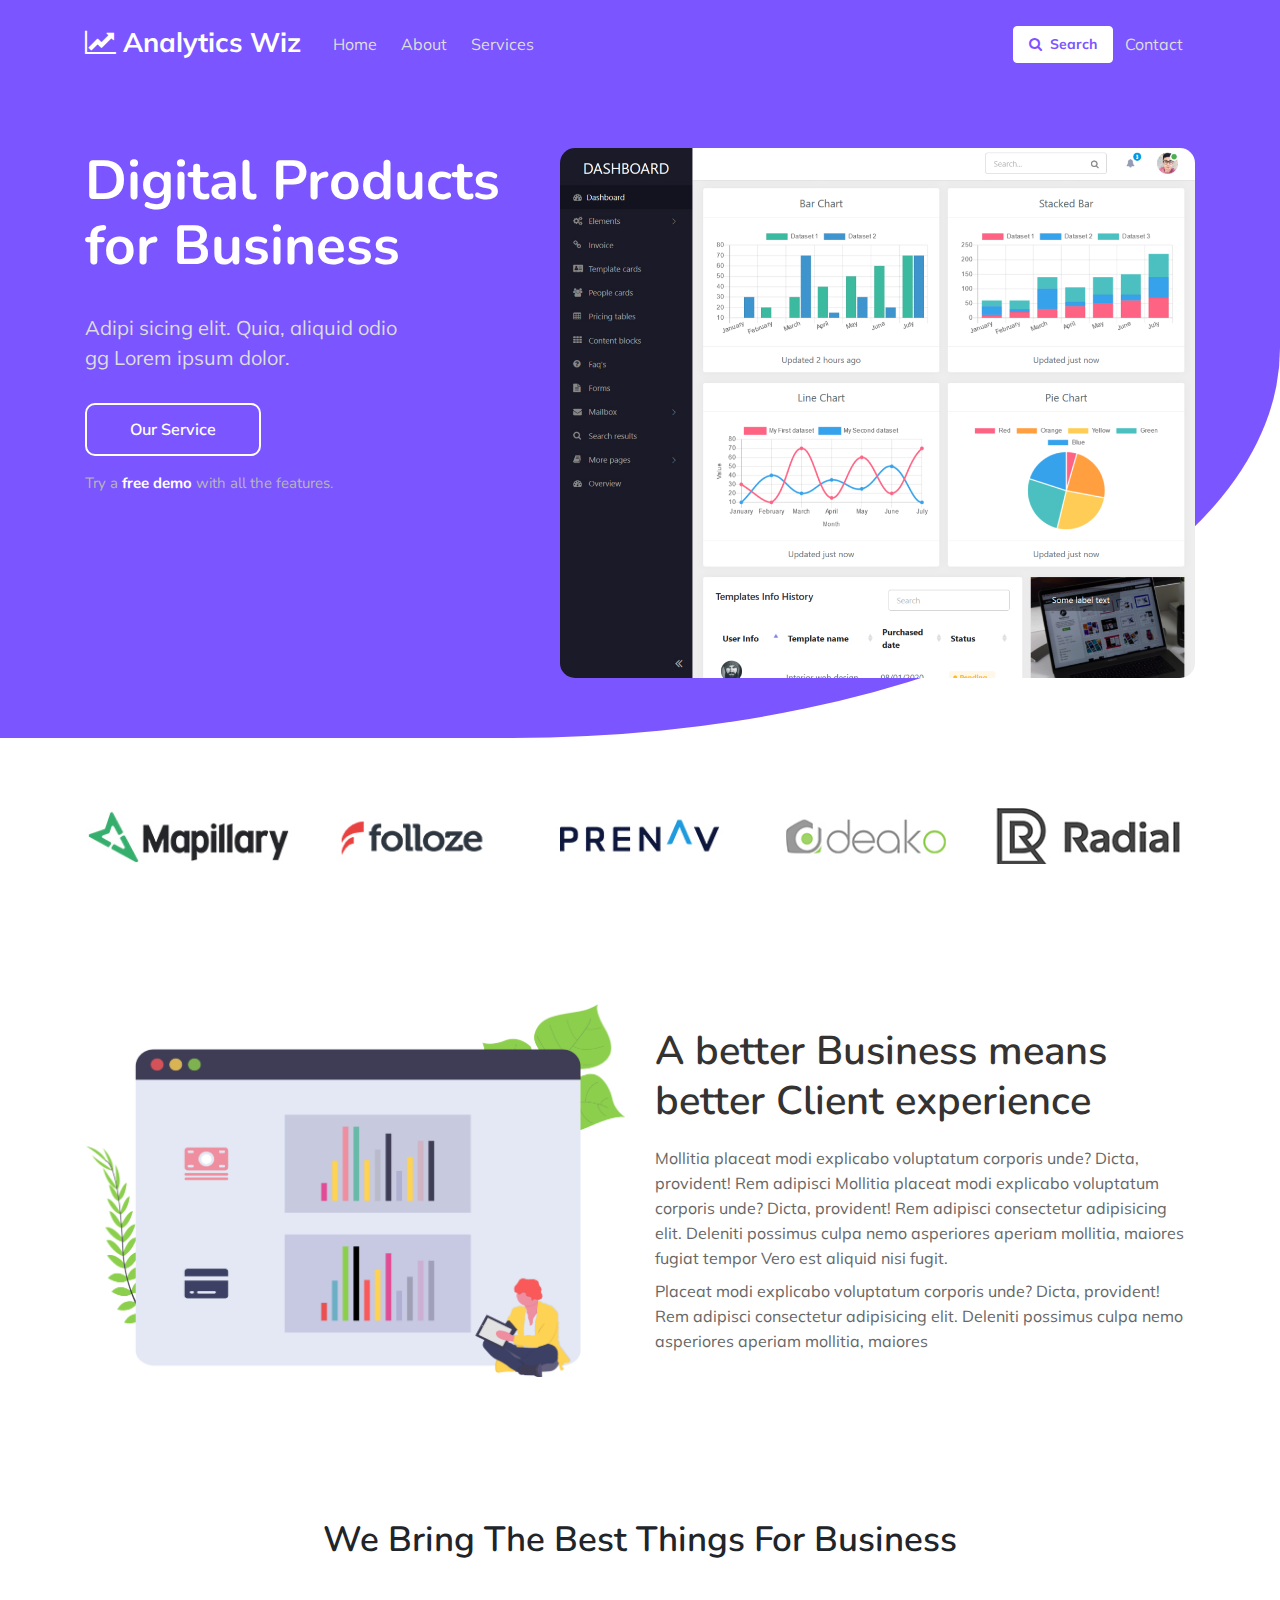
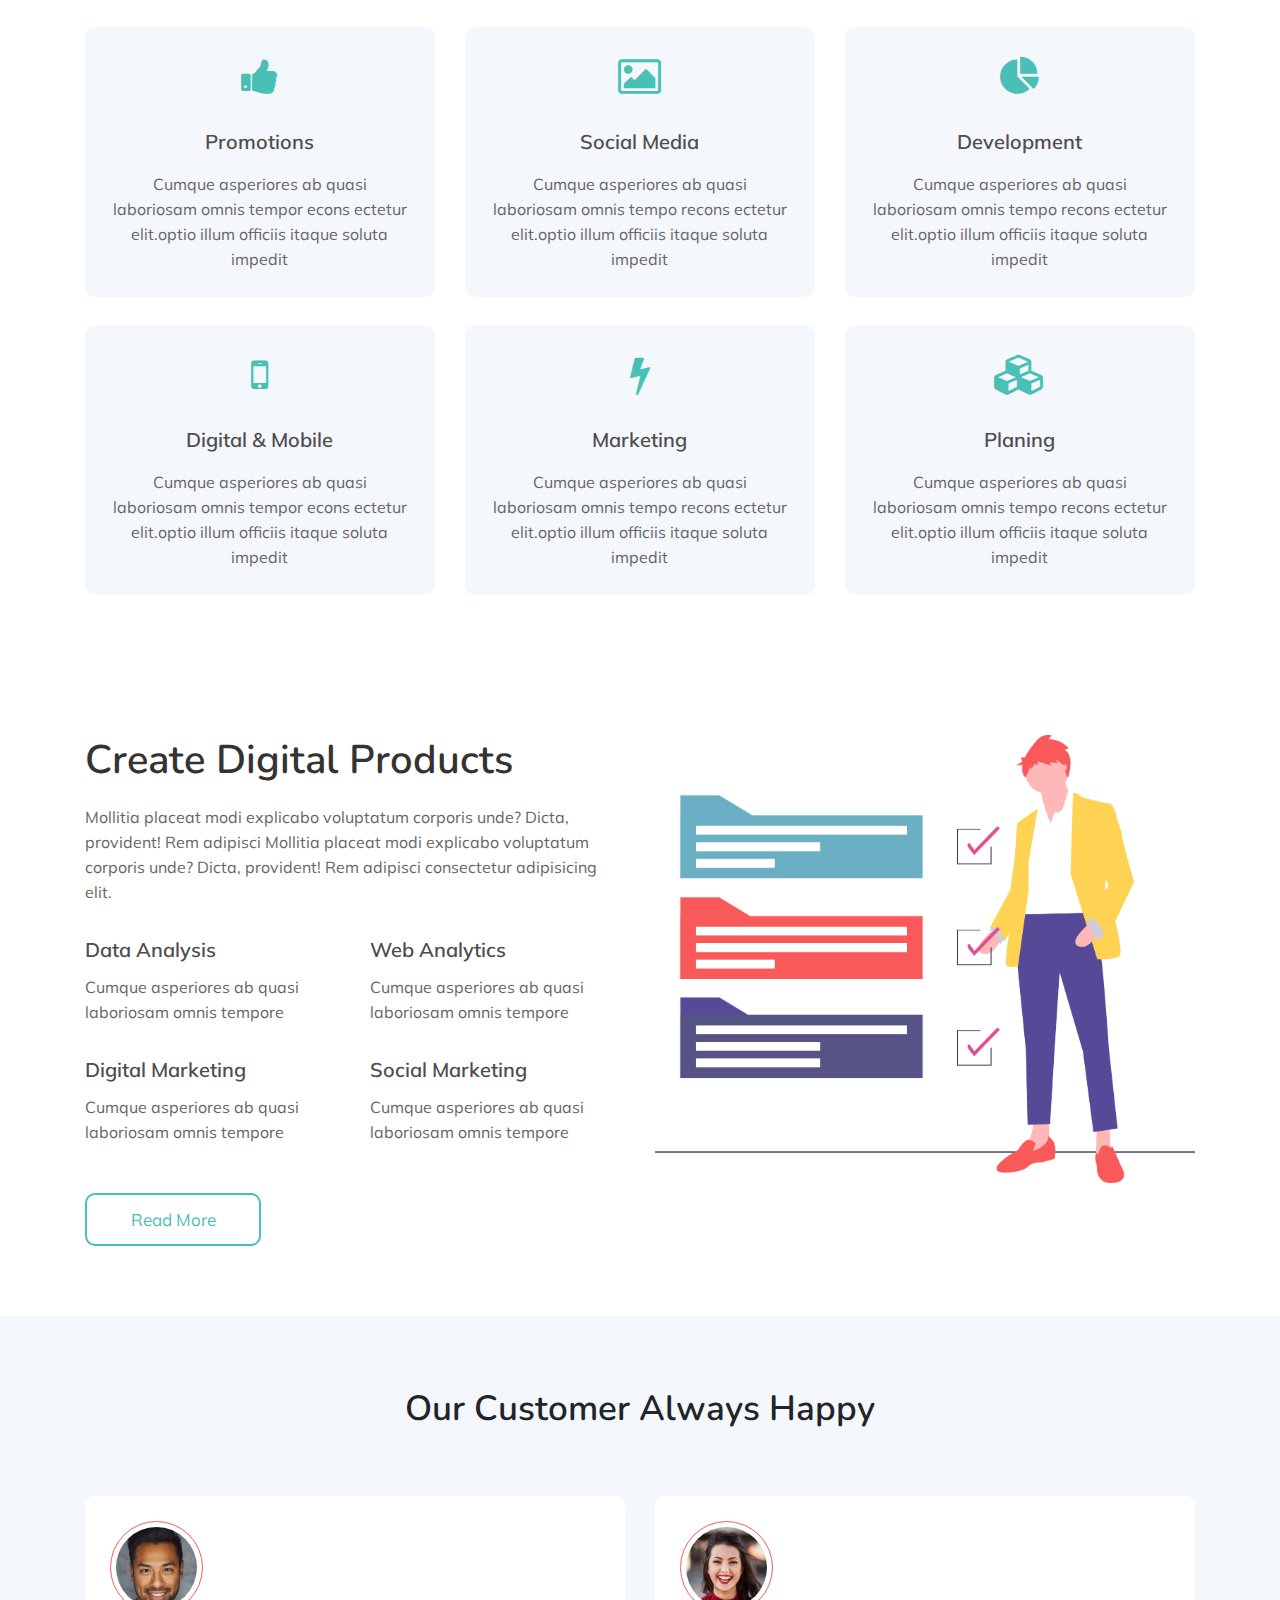
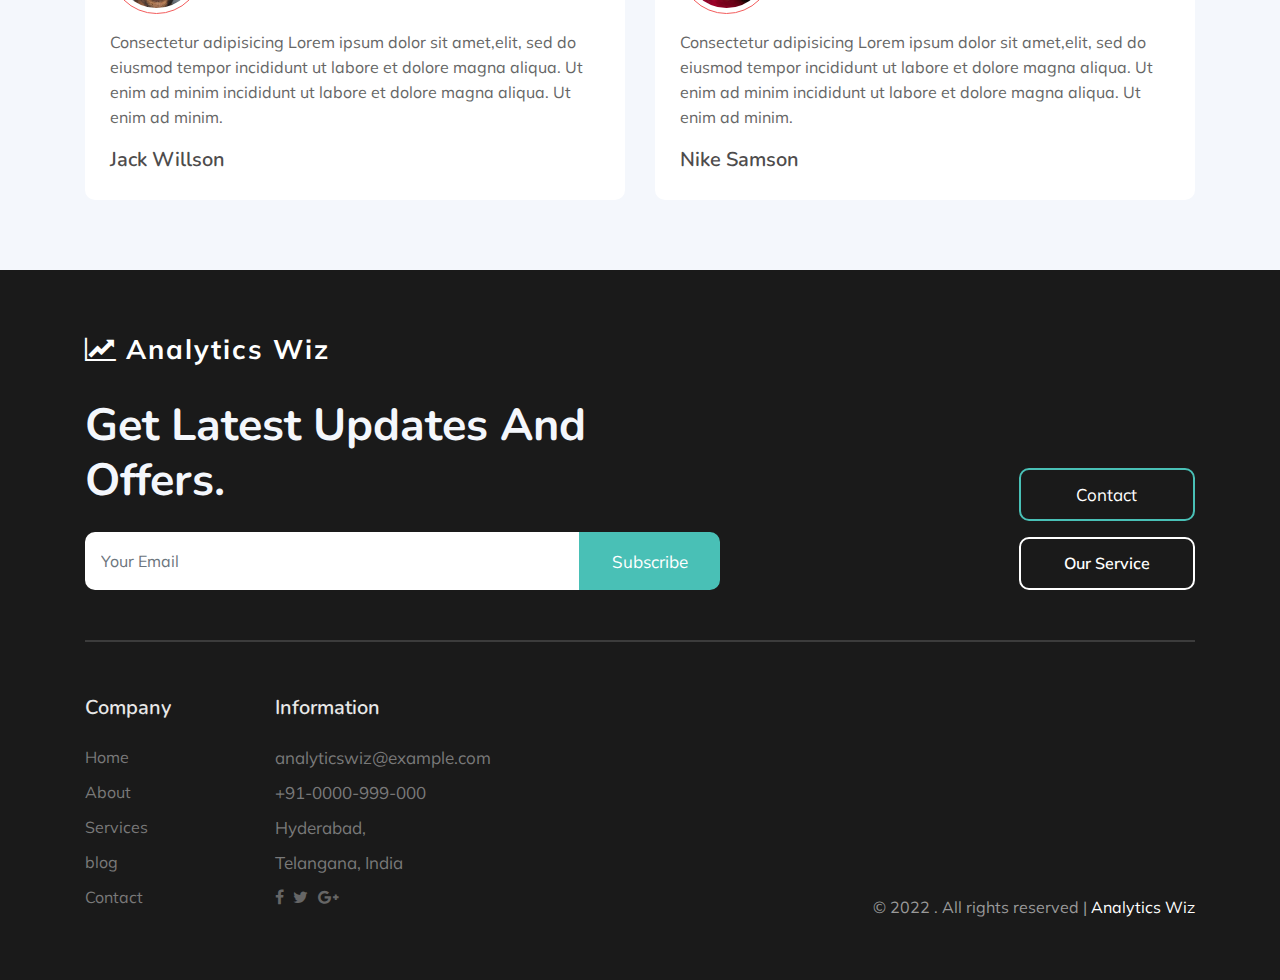
<file: index.html>
<!doctype html>
<html lang="en">
  <head>
    <!-- Required meta tags -->
    <meta charset="utf-8">
    <meta name="viewport" content="width=device-width, initial-scale=1, shrink-to-fit=no">

    <title>Analytics Wiz</title>

    <!-- Template CSS -->
    <link rel="stylesheet" href="assets/css/style-starter.css">
    <link href="https://fonts.googleapis.com/css?family=Nunito:400,600,700&display=swap" rel="stylesheet">
    <link href="https://fonts.googleapis.com/css?family=Muli:400,600,700&display=swap" rel="stylesheet">
  </head>
  <body id="home">

<section class=" w3l-header-4 header-sticky">
        <header class="absolute-top">
            <div class="container">
            <nav class="navbar navbar-expand-lg navbar-light">
                <h1><a class="navbar-brand" href="index.html"><span class="fa fa-line-chart" aria-hidden="true"></span>
                   Analytics Wiz
                </a></h1>
                <button class="navbar-toggler bg-gradient" type="button" data-toggle="collapse"
                    data-target="#navbarNav" aria-controls="navbarNav" aria-expanded="false"
                    aria-label="Toggle navigation">
                    <span class="navbar-toggler-icon"></span>
                </button>
          
                <div class="collapse navbar-collapse" id="navbarNav">
                    <ul class="navbar-nav">
                        <li class="nav-item">
                            <a class="nav-link" href="index.html">Home <span class="sr-only">(current)</span></a>
                        </li>
                        <li class="nav-item">
                            <a class="nav-link" href="about.html">About</a>
                        </li>
                        <li class="nav-item">
                            <a class="nav-link" href="services.html">Services</a>
                        </li>
                    </ul>
                    <ul class="navbar-nav search-righ">
                        <li class="nav-item" title="Search"><a href="#search" class="btn search-search"><i class="fa fa-search mr-2" aria-hidden="true"></i>Search</a></li>
                        <li class="nav-item">
                            <a class="nav-link" href="contact.html">Contact</a>
                        </li>
                    </ul>
                    <!-- search popup -->
                    <div id="search" class="pop-overlay">
                        <div class="popup">
                            <form action="#" method="GET" class="d-flex">
                                <input type="search" placeholder="Search.." name="search" required="required" autofocus>
                                <button type="submit">Search</button>
                                <a class="close" href="#">&times;</a>
                            </form>
                        </div>
                    </div>
                    <!-- /search popup -->
                </div>
            </div>
  
            </nav>
        </div>
          </header>
    </section>

    <script src="assets/js/jquery-3.3.1.min.js"></script> <!-- Common jquery plugin -->
    <!--bootstrap working-->
    <script src="assets/js/bootstrap.min.js"></script>
    <!-- //bootstrap working-->
<!-- disable body scroll which navbar is in active -->
<script>
    $(function () {
      $('.navbar-toggler').click(function () {
        $('body').toggleClass('noscroll');
      })
    });
  </script>
  <!-- disable body scroll which navbar is in active -->


<div class="w3l-hero-headers-9">
    <section class="slide slide-one">
      <div class="container">
        <!-- <div class="row"> -->
          <div class="row">
        <div class="banner-text col-lg-5">
          <h5>Digital Products <br>for Business</h5>
          <p>Adipi sicing elit. Quia, aliquid odio gg Lorem ipsum dolor.</p>
          <a href="services.html" class="btn logo-button top-margin">Our Service</a>
          <h6 class="para">Try a <strong>free demo </strong>with all the features.</h6>
        </div>
        <div class="image-postion col-lg-7">
          <img src="assets/images/bb2.jpg" alt="product" class="img-responsive banner-images">
        </div>
        
      </div>
      <!-- </div> -->
    </div>
    </section>
  </div>
 
<section class="w3l-call-to-action_9">
    <div class="call-w3">
        <div class="container">
            <div class=" main-cont-wthree-2">
                <div class="left-contect-calls text-center">

                  <div class="call-grids-w3 ">
                        <div class="grids-effect-2">
                            <img src="assets/images/log1.png" alt="">
                        </div>

                        <div class=" grids-effect-2">
                            <img src="assets/images/log2.png" alt="">
                        </div>
                        <div class="grids-effect-2">
                            <img src="assets/images/log3.png" alt="">
                        </div>
                        <div class="grids-effect-2">
                            <img src="assets/images/log4.png" alt="">
                        </div>
                        <div class="grids-effect-2">
                            <img src="assets/images/log5.png" alt="">
                        </div>
                    </div>
                </div>
            </div>
        </div>
    </div>
</section>
<section class="w3l-teams-15">

	<div class="team-single-main">
		<div class="container">
			<div class=" grid grid-column-2 row">
				<div class="column1 col-lg-6">
					<img src="assets/images/b11.png" alt="product" class="img-responsive ">
				</div>
				<div class="column2 col-lg-6">
					<h3 class="team-head">A better Business means better Client experience</h3>
					<p class="para text">Mollitia placeat modi explicabo voluptatum corporis unde? Dicta, provident!
						Rem adipisci Mollitia placeat modi explicabo voluptatum corporis unde? Dicta, provident!
						Rem adipisci consectetur adipisicing elit. Deleniti possimus culpa nemo asperiores aperiam
						mollitia, maiores fugiat tempor Vero est aliquid nisi fugit.</p>
						<p class="para mt-2 dis-none">
						Placeat modi explicabo voluptatum corporis unde? Dicta, provident!
						Rem adipisci consectetur adipisicing elit. Deleniti possimus culpa nemo asperiores aperiam
						mollitia, maiores
						</p>
				</div>
			</div>
		</div>
	</div>
</section>
<section class="w3l-specification-6">
    <div class="specification-layout">
        <div class="container">
            <div class="main-titles-head">

                <h3 class="header-name">We Bring The Best Things For Business
                </h3>
              
            </div>
            <div class="specification-effect row text-center">
                <div class="grids-effect-2 col-lg-4 col-md-6 col-sm-6">
                    
                    <div class="back-color">
                    <span class="fa fa-thumbs-up" aria-hidden="true"></span>
                    <h4><a href="about.html" class="title-head">Promotions</a></h4>
                    <p class="para">Cumque asperiores ab quasi laboriosam omnis tempor econs ectetur elit.optio illum officiis itaque
                        soluta impedit </p>
                </div>
            </div>
                <div class=" grids-effect-2 col-lg-4 col-md-6 col-sm-6">
                    <div class="back-color">
                    <span class="fa fa-picture-o" aria-hidden="true"></span>
                    <h4><a href="about.html" class="title-head">Social Media</a></h4>
                    <p class="para">Cumque asperiores ab quasi laboriosam omnis tempo recons ectetur elit.optio illum officiis itaque
                        soluta impedit </p>
                    </div>
                </div>
                <div class="grids-effect-2 col-lg-4 col-md-6 col-sm-6">
                    <div class="back-color">
                    <span class="fa fa-pie-chart" aria-hidden="true"></span>
                    <h4><a href="about.html" class="title-head">Development</a></h4>
                    <p class="para">Cumque asperiores ab quasi laboriosam omnis tempo recons ectetur elit.optio illum officiis itaque
                        soluta impedit</p>
                </div>
            </div>
                <div class="grids-effect-2 col-lg-4 col-md-6 col-sm-6 mt-4 pt-1">
                    <div class="back-color">
                    <span class="fa fa-mobile" aria-hidden="true"></span>
                    <h4><a href="about.html" class="title-head">Digital & Mobile</a></h4>
                    <p class="para">Cumque asperiores ab quasi laboriosam omnis tempor econs ectetur elit.optio illum officiis itaque
                        soluta impedit </p>
                </div>
            </div>
                <div class=" grids-effect-2 col-lg-4 col-md-6 col-sm-6 mt-4 pt-1">
                    <div class="back-color">
                    <span class="fa fa-bolt" aria-hidden="true"></span>
                    <h4><a href="about.html" class="title-head"> Marketing</a></h4>
                    <p class="para">Cumque asperiores ab quasi laboriosam omnis tempo recons ectetur elit.optio illum officiis itaque
                        soluta impedit </p>
                </div>
            </div>
                <div class="grids-effect-2 col-lg-4 col-md-6 col-sm-6 mt-4 pt-1 ">
                    <div class="back-color">
                    <span class="fa fa-cubes" aria-hidden="true"></span>
                    <h4><a href="about.html" class="title-head">Planing</a></h4>
                    <p class="para">Cumque asperiores ab quasi laboriosam omnis tempo recons ectetur elit.optio illum officiis itaque
                        soluta impedit  </p>
                </div>
            </div>
        </div>
        </div>
    </div>
</section>

<!-- grids block 4 -->
<section class="w3l-grids-7">
    <div class="grids4-block">
        <div class="container">
<div class="row">
    <div class="column-text col-lg-6">
        <h3 class="team-head">Create Digital Products</h3>
        <p class="para text">Mollitia placeat modi explicabo voluptatum corporis unde? Dicta, provident!
            Rem adipisci Mollitia placeat modi explicabo voluptatum corporis unde? Dicta, provident!
            Rem adipisci consectetur adipisicing elit.</p>
            <div class="call-grids-w3">
                <div class="grids-1 grids-effect-2">
                    <h4><a href="about.html" class="title-head">Data Analysis</a></h4>
                    <p class="para">Cumque asperiores ab quasi laboriosam omnis tempore</p>
                </div>
                <div class="grids-1 grids-effect-2">
                    <h4><a href="about.html" class="title-head">Web Analytics</a></h4>
                    <p class="para">Cumque asperiores ab quasi laboriosam omnis tempore </p>
                </div>
                <div class="grids-1 grids-effect-2">
                    <h4><a href="about.html" class="title-head">Digital Marketing</a></h4>
                    <p class="para">Cumque asperiores ab quasi laboriosam omnis tempore </p>
                </div>
                <div class="grids-1 grids-effect-2">
                    <h4><a href="about.html" class="title-head">Social Marketing</a></h4>
                    <p class="para">Cumque asperiores ab quasi laboriosam omnis tempore </p>
                </div>
            </div>
            <a href="#page" class="btn action-button mt-lg-5 mt-4 ">Read more</a>
    </div>
<div class="col-lg-6">
    <img src="assets/images/b2.png" alt="product" class="img-responsive ">
</div>
</div>
        </div>
    </div>
</section>
<!-- grids block 4 -->

<section class="w3l-clients">
    <div class="main-w3">
        <div class="container">
            <!-- main-slider -->
            <div class="main-titles-head">

                <h3 class="header-name">Our customer always happy
                </h3>
       
            </div>

            <div class="row">
                <div class="col-lg-6 col-md-6 hh14-text margin-bottom">
                    <div class="hh14-info">
                        <img src="assets/images/c1.jpg" alt="product" class="img-responsive ">
                        <p class="para mt-3">Consectetur adipisicing Lorem ipsum dolor sit amet,elit, sed do
                            eiusmod tempor incididunt ut labore et dolore magna aliqua. Ut enim ad
                            minim incididunt ut labore et dolore magna aliqua. Ut enim ad
                            minim.</p>
                        <h4>Jack Willson</h4>
                    </div>
                </div>

                    <div class="col-lg-6 col-md-6 hh14-text">
                        <div class="hh14-info">
                            <img src="assets/images/c2.jpg" alt="product" class="img-responsive ">
                            <p class="para mt-3">Consectetur adipisicing Lorem ipsum dolor sit amet,elit, sed do
                                eiusmod tempor incididunt ut labore et dolore magna aliqua. Ut enim ad
                                minim incididunt ut labore et dolore magna aliqua. Ut enim ad
                                minim.</p>
                            <h4>Nike samson</h4>
                        </div>
                    </div>
                </div>
        </div>
    </div>
</section>
</section>
<section class="w3l-footers-20">
	<div class="footers20">
		<div class="container">
			<h2><a class="footer-logo" href="index.html">
				<span class="fa fa-line-chart mr-2"aria-hidden="true"></span>Analytics Wiz</a></h2>
			<div class=" row">
				<div class="grid-col col-lg-7 col-md-7">
					<h3>Get latest updates and offers.</h3>
					<div class="footer-subscribe mt-4">
						<form action="#" method="post" class="input-button">
							<input type="email" name="Your Email" class="form-control" placeholder="Your Email"
								required="">
							<button class="btn footer-button btn-secondary action-button">
								Subscribe
							</button>
						</form>
					</div>
				</div>
				<div class="col-lg-5 col-md-5 footer-bottom-two">
					<ul>
						<li> <a href="contact.html" class="btn action-sub-button">Contact</a></li>
						<li> <a href="services.html" class="btn logo-button top-margin mt-md-3">Our Service</a>
						</li>
					</ul>
				</div>

			</div>
			<div class="border-line-bottom"></div>
			<div class=" row">
				<div class="grids-content col-lg-2 col-md-2 col-sm-6">
					<h4>Company</h4>
					<div class="footer-nav">
						<a href="index.html" class="contact-para3">Home</a>
						<a href="about.html" class="contact-para3">About</a>
						<a href="services.html" class="contact-para3">Services</a>
						<a href="blog.html" class="contact-para3">blog</a>
						<a href="contact.html" class="contact-para3">Contact</a>
					</div>

				</div>
				<div class="grids-content col-lg-3 col-md-3 col-sm-6">
					<h4>Information</h4>
					<a href="mailto:hello@example.com">
						<p class="contact-text-sub contact-para3">analyticswiz@example.com</p>
					</a>
					<a href="tel:+7-800-999-800">
						<p class="contact-text-sub contact-para3">+91-0000-999-000</p>
					</a>
					<p class="contact-text-sub contact-para3">Hyderabad, </p>
					<p class="contact-text-sub contact-para3">Telangana, India</p>
					<div class="buttons-teams">
						<a href="#team"><span class="fa fa-facebook" aria-hidden="true"></span></a>
						<a href="#team"><span class="fa fa-twitter" aria-hidden="true"></span></a>
						<a href="#team"><span class="fa fa-google-plus" aria-hidden="true"></span></a>
					</div>
				</div>
				<div class="col-lg-7 col-md-7 col-12 copyright-grid ">
					<p class="copy-footer-29">© 2022  . All rights reserved |  <a
							href="#" target="_blank"> Analytics Wiz</a>
					</p>
				</div>
			</div>
		</div>
	</div>
	</div>
	</div>
	</div>
</section>

<!-- move top -->
<button onclick="topFunction()" id="movetop" title="Go to top">
	<span class="fa fa-angle-up"></span>
</button>
<script>
	// When the user scrolls down 20px from the top of the document, show the button
	window.onscroll = function () {
		scrollFunction()
	};

	function scrollFunction() {
		if (document.body.scrollTop > 20 || document.documentElement.scrollTop > 20) {
			document.getElementById("movetop").style.display = "block";
		} else {
			document.getElementById("movetop").style.display = "none";
		}
	}

	// When the user clicks on the button, scroll to the top of the document
	function topFunction() {
		document.body.scrollTop = 0;
		document.documentElement.scrollTop = 0;
	}
</script>
<!-- /move top -->
</body>

</html>
</file>
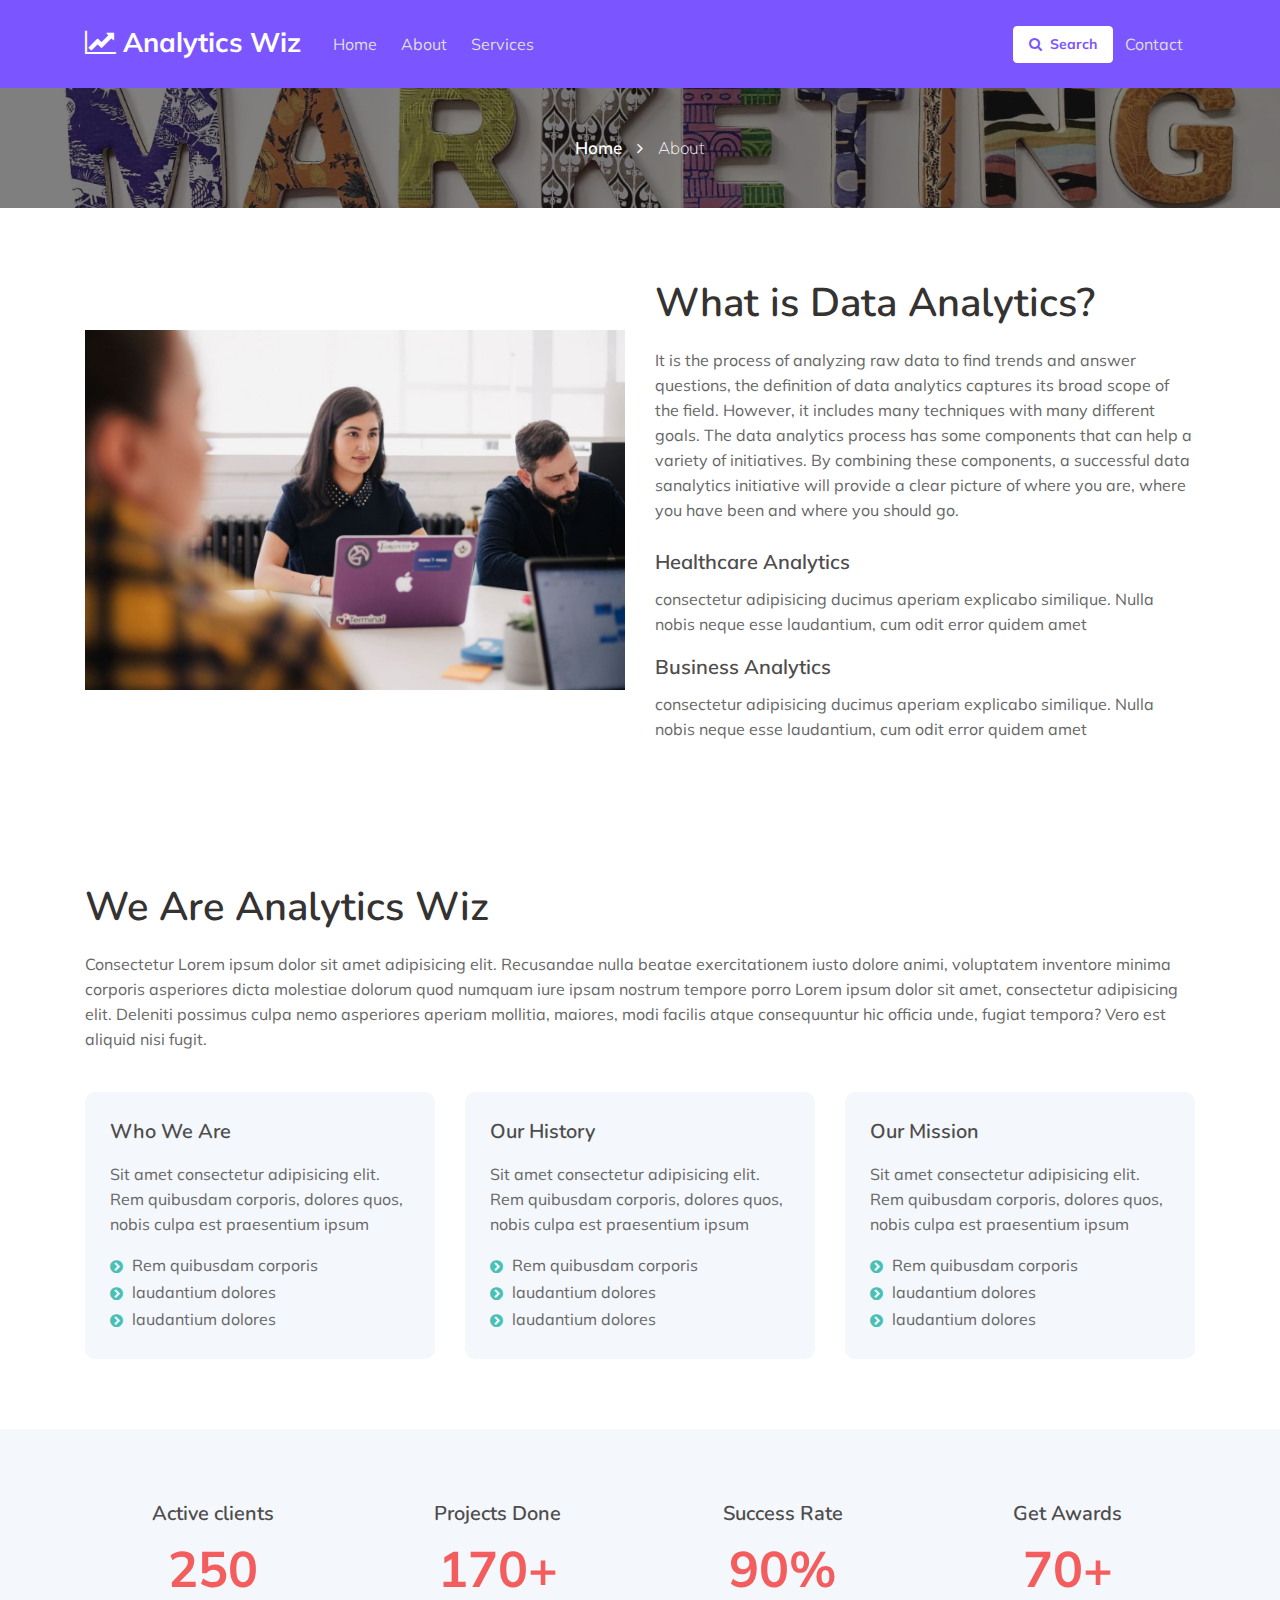
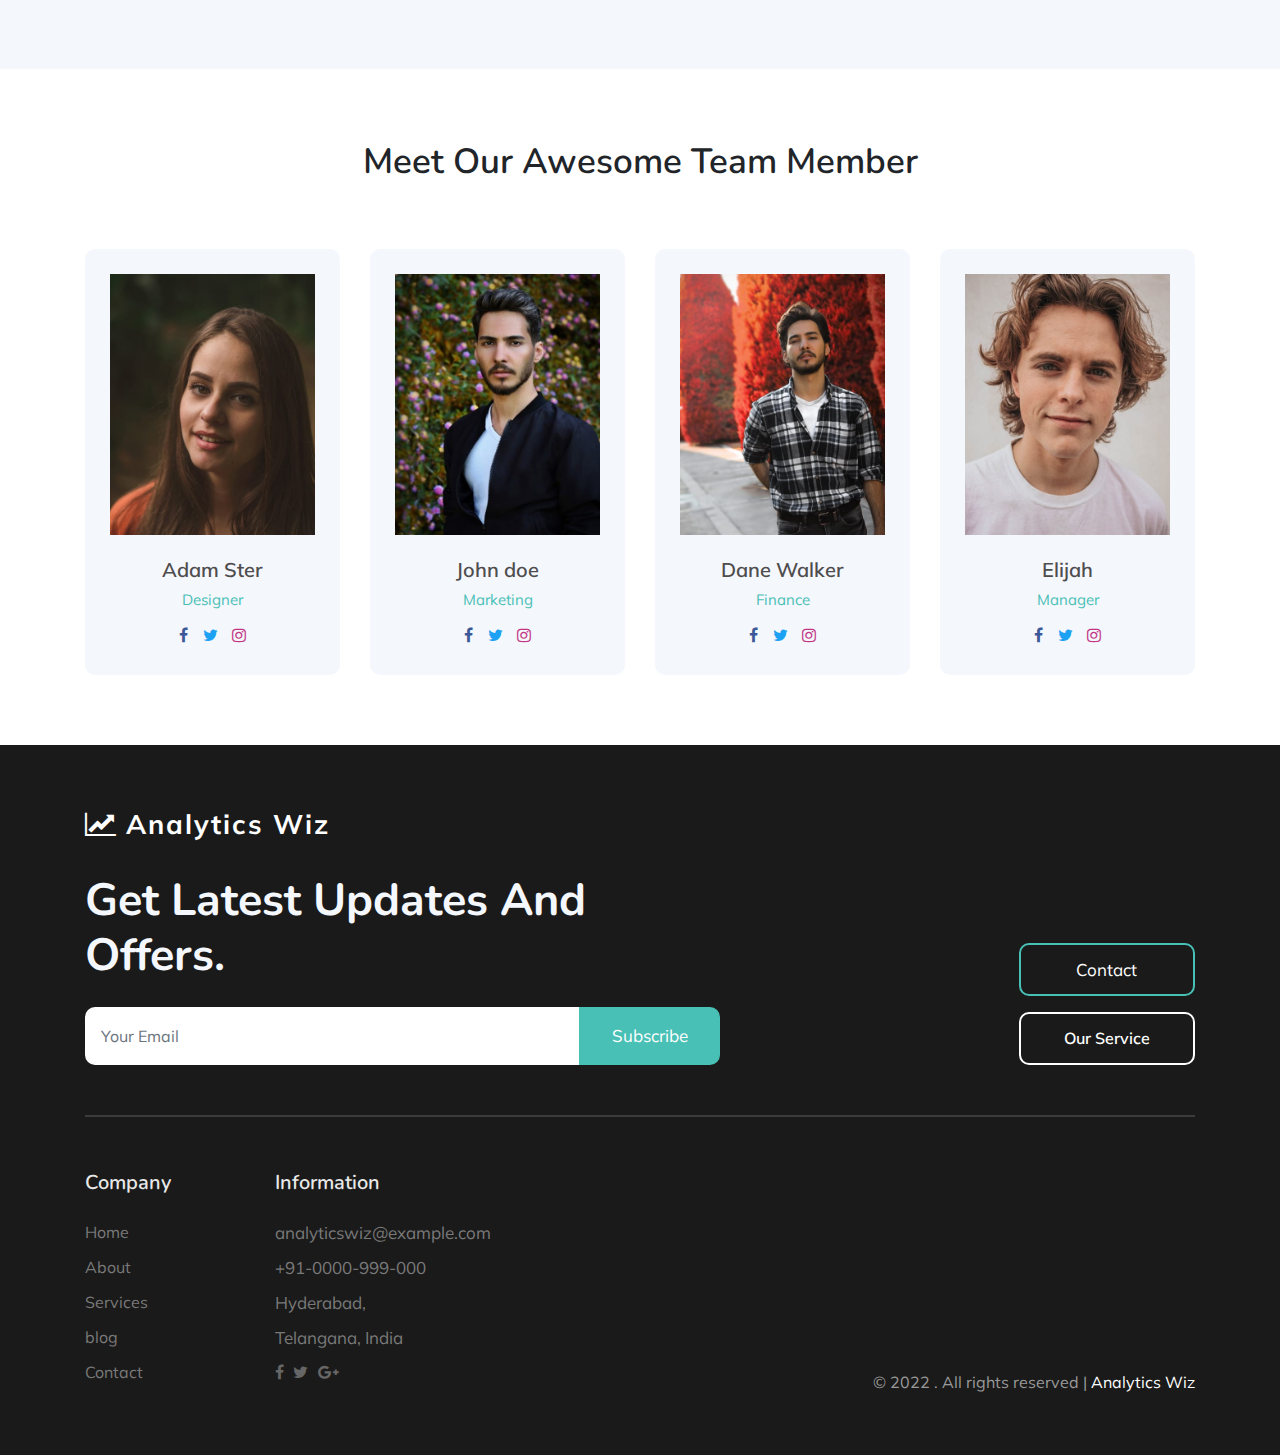
<file: about.html>
<!doctype html>
<html lang="en">
  <head>
    <!-- Required meta tags -->
    <meta charset="utf-8">
    <meta name="viewport" content="width=device-width, initial-scale=1, shrink-to-fit=no">

    <title>Analytics Wiz</title>

    <!-- Template CSS -->
    <link rel="stylesheet" href="assets/css/style-starter.css">
    <link href="https://fonts.googleapis.com/css?family=Nunito:400,600,700&display=swap" rel="stylesheet">
    <link href="https://fonts.googleapis.com/css?family=Muli:400,600,700&display=swap" rel="stylesheet">
  </head>
  <body id="home">
<section class=" w3l-header-4 header-sticky">
        <header class="absolute-top">
            <div class="container">
            <nav class="navbar navbar-expand-lg navbar-light">
                <h1><a class="navbar-brand" href="index.html"><span class="fa fa-line-chart" aria-hidden="true"></span>
                   Analytics Wiz
                </a></h1>
                <button class="navbar-toggler bg-gradient" type="button" data-toggle="collapse"
                    data-target="#navbarNav" aria-controls="navbarNav" aria-expanded="false"
                    aria-label="Toggle navigation">
                    <span class="navbar-toggler-icon"></span>
                </button>
          
                <div class="collapse navbar-collapse" id="navbarNav">
                    <ul class="navbar-nav">
                        <li class="nav-item">
                            <a class="nav-link" href="index.html">Home <span class="sr-only">(current)</span></a>
                        </li>
                        <li class="nav-item">
                            <a class="nav-link" href="about.html">About</a>
                        </li>
                        <li class="nav-item">
                            <a class="nav-link" href="services.html">Services</a>
                        </li>
                    
               
                    </ul>
                    <ul class="navbar-nav search-righ">
                        <li class="nav-item" title="Search"><a href="#search" class="btn search-search"><i class="fa fa-search mr-2" aria-hidden="true"></i>Search</a></li>
                        <li class="nav-item">
                            <a class="nav-link" href="contact.html">Contact</a>
                        </li>
                    </ul>
                    <!-- search popup -->
                    <div id="search" class="pop-overlay">
                        <div class="popup">
                            <form action="#" method="GET" class="d-flex">
                                <input type="search" placeholder="Search.." name="search" required="required" autofocus>
                                <button type="submit">Search</button>
                                <a class="close" href="#">&times;</a>
                            </form>
                        </div>
                    </div>
                    <!-- /search popup -->
                </div>
            </div>
  
            </nav>
        </div>
          </header>
    </section>

    <script src="assets/js/jquery-3.3.1.min.js"></script> <!-- Common jquery plugin -->
    <!--bootstrap working-->
    <script src="assets/js/bootstrap.min.js"></script>
    <!-- //bootstrap working-->
<!-- disable body scroll which navbar is in active -->
<script>
    $(function () {
      $('.navbar-toggler').click(function () {
        $('body').toggleClass('noscroll');
      })
    });
  </script>
  <!-- disable body scroll which navbar is in active -->


<!-- breadcrumbs -->
    <section class="w3l-inner-banner-main">
        <div class="about-inner inner2">
            <div class="container seen-w3">
                <ul class="breadcrumbs-custom-path">
                    <li><a href="index.html">Home <span class="fa fa-angle-right" aria-hidden="true"></span></a></li>
                    <li class="active">About</li>
                </ul>
            </div>
        </div>
    </section>
<!-- breadcrumbs //-->
<section class="w3l-content-with-photo-4">
    <div class="content-with-photo4-block">
        <div class="container">
            <div class="cwp4-two row">
            <div class="col-xl-6 cwp4-image ">
                <img src="assets/images/b3.jpg" alt="product" class="img-responsive ">
            </div>
                <div class="cwp4-text col-xl-6">
                    <h4>What is Data Analytics?</h4>
                    <p class="para">It is the process of analyzing raw data to find trends and answer questions, the definition of data analytics captures its broad scope of the field. 
						However, it includes many techniques with many different goals. The data analytics process has some components that can help a variety of initiatives. 
						By combining these components, a successful data sanalytics initiative will provide a clear picture of where you are, where you have been and where you should go.

                       
                    </p>
                    <div class="jst-two-coloums mt-4">
                        <div class="icon-text">
                            <h5> <a href="#" >Healthcare Analytics</a>
                            </h5>
                            <p class="para">consectetur adipisicing ducimus aperiam explicabo similique. Nulla nobis neque esse laudantium, cum odit error quidem amet</p>
                       </div>
                        <div class="icon-text mt-lx-3 pt-lx-1">
                            <h5 ><a href="#" >Business Analytics</a>
                            </h5>
                            <p class="para">consectetur adipisicing ducimus aperiam explicabo similique. Nulla nobis neque esse laudantium, cum odit error quidem amet</p>
                        </div>
                    </div>
                </div>
            </div>
        </div>
    </div>
</section>
   				<section class="w3l-recent-work-hobbies">
   				    <div class="recent-work ">
   				        <div class="container">
<div class="left-text">
	<h3>We Are Analytics Wiz</h3>
	<p class="para">Consectetur Lorem ipsum dolor sit amet adipisicing elit. Recusandae nulla beatae exercitationem iusto dolore animi, voluptatem inventore minima corporis asperiores dicta molestiae dolorum quod numquam iure ipsam nostrum tempore porro Lorem ipsum dolor sit amet, consectetur adipisicing elit. Deleniti possimus culpa nemo asperiores aperiam mollitia, maiores, modi facilis atque consequuntur hic officia unde, fugiat tempora? Vero est aliquid nisi fugit.</p>
</div>
<div class="row about-about">
	<div class="col-lg-4 col-md-6">
		<div class="about-grids">
<h4>Who we are</h4>
<p class="para">Sit amet consectetur adipisicing elit. Rem quibusdam corporis, dolores quos, nobis culpa est praesentium ipsum </p>
<div class="mt-3 about-list">
	<ul>
		<li ><span class="fa fa-chevron-circle-right" aria-hidden="true"></span>
			<p class="para"> Rem quibusdam corporis</p>
		
		</li>
		<li><span class="fa fa-chevron-circle-right" aria-hidden="true"></span>
			<p class="para">laudantium dolores</p>
		</li>
		<li><span class="fa fa-chevron-circle-right" aria-hidden="true"></span>
			<p class="para">laudantium dolores</p>
		</li>
	</ul>
</div>
		</div>
	</div>
	<div class="col-lg-4 col-md-6 about-line-top">
		<div class="about-grids">
<h4>Our History</h4>
<p class="para">Sit amet consectetur adipisicing elit. Rem quibusdam corporis, dolores quos, nobis culpa est praesentium ipsum </p>
<div class="mt-3 about-list">
	<ul>
		<li ><span class="fa fa-chevron-circle-right" aria-hidden="true"></span>
			<p class="para"> Rem quibusdam corporis</p>
		
		</li>
		<li><span class="fa fa-chevron-circle-right" aria-hidden="true"></span>
			<p class="para">laudantium dolores</p>
		</li>
		<li><span class="fa fa-chevron-circle-right" aria-hidden="true"></span>
			<p class="para">laudantium dolores</p>
		</li>
	</ul>
</div>
		</div>
	</div>
	<div class="col-lg-4 col-md-6 about-line-top">
		<div class="about-grids">
<h4>Our Mission</h4>
<p class="para">Sit amet consectetur adipisicing elit. Rem quibusdam corporis, dolores quos, nobis culpa est praesentium ipsum </p>
<div class="mt-3 about-list">
	<ul>
		<li ><span class="fa fa-chevron-circle-right" aria-hidden="true"></span>
			<p class="para"> Rem quibusdam corporis</p>
		
		</li>
		<li><span class="fa fa-chevron-circle-right" aria-hidden="true"></span>
			<p class="para">laudantium dolores</p>
		</li>
		<li><span class="fa fa-chevron-circle-right" aria-hidden="true"></span>
			<p class="para">laudantium dolores</p>
		</li>
	</ul>
</div>
		</div>
	</div>
</div>
   				        </div>
   				    </div>
   				</section>
<section class="w3l-about ">
<div class="skills-bars text-center">
 <div class="container">
<div class="row counter-width">
 <div class="counter-counter col-lg-3 col-md-3 col-sm-6">
<h4>Active clients</h4>
<span>250</span>
 </div>
 <div class="counter-counter col-lg-3 col-md-3 col-sm-6">
  <h4>Projects Done</h4>
  <span>170+</span>
   </div>
   <div class="counter-counter col-lg-3 col-md-3 col-sm-6">
    <h4>Success Rate</h4>
    <span>90%</span>
     </div>
     <div class="counter-counter col-lg-3 col-md-3 col-sm-6">
      <h4>Get Awards</h4>
      <span>70+</span>
       </div>
 </div>
</div>
</div>
 </section>
<section class="w3l-team-main-6">
	<!-- /team-grids -->
	<div class="team-content">
		<div class="container">
            <div class="main-titles-head text-center">

                <h3 class="header-name">
					Meet Our Awesome Team Member
                </h3> 
            </div>
			<div class="row grid-col-4 text-center">
                <div class="team-colomn col-lg-3 col-md-6 col-sm-6">
				<div class="team-main-6">
					<div class="right-team-9">
						<a href="#page"><img class="img-responsive" src="assets/images/t1.jpg" alt=" "></a>
						<h6><a href="#page" class="title-team-32">Adam Ster</a></h6>
						<p class="sm-text-32">Designer</p>
	
						<div class="buttons-teams">
							<a class="facebook" href="#url"><span class="fa fa-facebook" aria-hidden="true"></span></a>
							<a class="twitter" href="#url"><span class="fa fa-twitter" aria-hidden="true"></span></a>
							<a class="insta" href="#url"><span class="fa fa-instagram" aria-hidden="true"></span></a>
						</div>
					</div>
                </div>
            </div>
            <div class="team-colomn col-lg-3 col-md-6 col-sm-6">
				<div class="team-main-6">
					<div class="right-team-9">
						<a href="#page"><img class="img-responsive" src="assets/images/t2.jpg" alt=" "></a>
						<h6><a href="#page" class="title-team-32">John doe</a></h6>
						<p class="sm-text-32">Marketing</p>
						<div class="buttons-teams">
							<a class="facebook" href="#url"><span class="fa fa-facebook" aria-hidden="true"></span></a>
							<a class="twitter" href="#url"><span class="fa fa-twitter" aria-hidden="true"></span></a>
							<a class="insta" href="#url"><span class="fa fa-instagram" aria-hidden="true"></span></a>
						</div>
					</div>
                </div>
            </div>
            <div class="team-colomn col-lg-3 col-md-6 col-sm-6">
				<div class="team-main-6">
					<div class="right-team-9">
						<a href="#page"><img class="img-responsive" src="assets/images/t3.jpg" alt=" "></a>
						<h6><a href="#page" class="title-team-32">Dane Walker</a></h6>
						<p class="sm-text-32">Finance</p>
			
						<div class="buttons-teams">
							<a class="facebook" href="#url"><span class="fa fa-facebook" aria-hidden="true"></span></a>
							<a class="twitter" href="#url"><span class="fa fa-twitter" aria-hidden="true"></span></a>
							<a class="insta" href="#url"><span class="fa fa-instagram" aria-hidden="true"></span></a>
						</div>
					</div>
                </div>
            </div>
            <div class="team-colomn col-lg-3 col-md-6 col-sm-6">
				<div class="team-main-6">
					<div class="right-team-9">
						<a href="#page"><img class="img-responsive" src="assets/images/t4.jpg" alt=" "></a>
						<h6><a href="#page" class="title-team-32">Elijah</a></h6>
						<p class="sm-text-32">Manager</p>
						<div class="buttons-teams">
							<a class="facebook" href="#url"><span class="fa fa-facebook" aria-hidden="true"></span></a>
							<a class="twitter" href="#url"><span class="fa fa-twitter" aria-hidden="true"></span></a>
							<a class="insta" href="#url"><span class="fa fa-instagram" aria-hidden="true"></span></a>
						</div>
					</div>
                </div>
            </div>

			</div>
		</div>
	</div>
	<!-- /team-grids -->
</section>
<section class="w3l-footers-20">
	<div class="footers20">
		<div class="container">
			<h2><a class="footer-logo" href="index.html">
				<span class="fa fa-line-chart mr-2"aria-hidden="true"></span>Analytics Wiz</a></h2>
			<div class=" row">
				<div class="grid-col col-lg-7 col-md-7">
					<h3>Get latest updates and offers.</h3>
					<div class="footer-subscribe mt-4">
						<form action="#" method="post" class="input-button">
							<input type="email" name="Your Email" class="form-control" placeholder="Your Email"
								required="">
							<button class="btn footer-button btn-secondary action-button">
								Subscribe
							</button>
						</form>
					</div>
				</div>
				<div class="col-lg-5 col-md-5 footer-bottom-two">
					<ul>
						<li> <a href="contact.html" class="btn action-sub-button">Contact</a></li>
						<li> <a href="services.html" class="btn logo-button top-margin mt-md-3">Our Service</a>
						</li>
					</ul>
				</div>

			</div>
			<div class="border-line-bottom"></div>
			<div class=" row">
				<div class="grids-content col-lg-2 col-md-2 col-sm-6">
					<h4>Company</h4>
					<div class="footer-nav">
						<a href="index.html" class="contact-para3">Home</a>
						<a href="about.html" class="contact-para3">About</a>
						<a href="services.html" class="contact-para3">Services</a>
						<a href="blog.html" class="contact-para3">blog</a>
						<a href="contact.html" class="contact-para3">Contact</a>
					</div>

				</div>
				<div class="grids-content col-lg-3 col-md-3 col-sm-6">
					<h4>Information</h4>
					<a href="mailto:hello@example.com">
						<p class="contact-text-sub contact-para3">analyticswiz@example.com</p>
					</a>
					<a href="tel:+7-800-999-800">
						<p class="contact-text-sub contact-para3">+91-0000-999-000</p>
					</a>
					<p class="contact-text-sub contact-para3">Hyderabad, </p>
					<p class="contact-text-sub contact-para3">Telangana, India</p>
					<div class="buttons-teams">
						<a href="#team"><span class="fa fa-facebook" aria-hidden="true"></span></a>
						<a href="#team"><span class="fa fa-twitter" aria-hidden="true"></span></a>
						<a href="#team"><span class="fa fa-google-plus" aria-hidden="true"></span></a>
					</div>
				</div>
				<div class="col-lg-7 col-md-7 col-12 copyright-grid ">
					<p class="copy-footer-29">© 2022  . All rights reserved |  <a
							href="#" target="_blank"> Analytics Wiz</a>
					</p>
				</div>
			</div>
		</div>
	</div>
	</div>
	</div>
	</div>
</section>

<!-- move top -->
<button onclick="topFunction()" id="movetop" title="Go to top">
	<span class="fa fa-angle-up"></span>
</button>
<script>
	// When the user scrolls down 20px from the top of the document, show the button
	window.onscroll = function () {
		scrollFunction()
	};

	function scrollFunction() {
		if (document.body.scrollTop > 20 || document.documentElement.scrollTop > 20) {
			document.getElementById("movetop").style.display = "block";
		} else {
			document.getElementById("movetop").style.display = "none";
		}
	}

	// When the user clicks on the button, scroll to the top of the document
	function topFunction() {
		document.body.scrollTop = 0;
		document.documentElement.scrollTop = 0;
	}
</script>
<!-- /move top -->
</body>

</html>
</file>
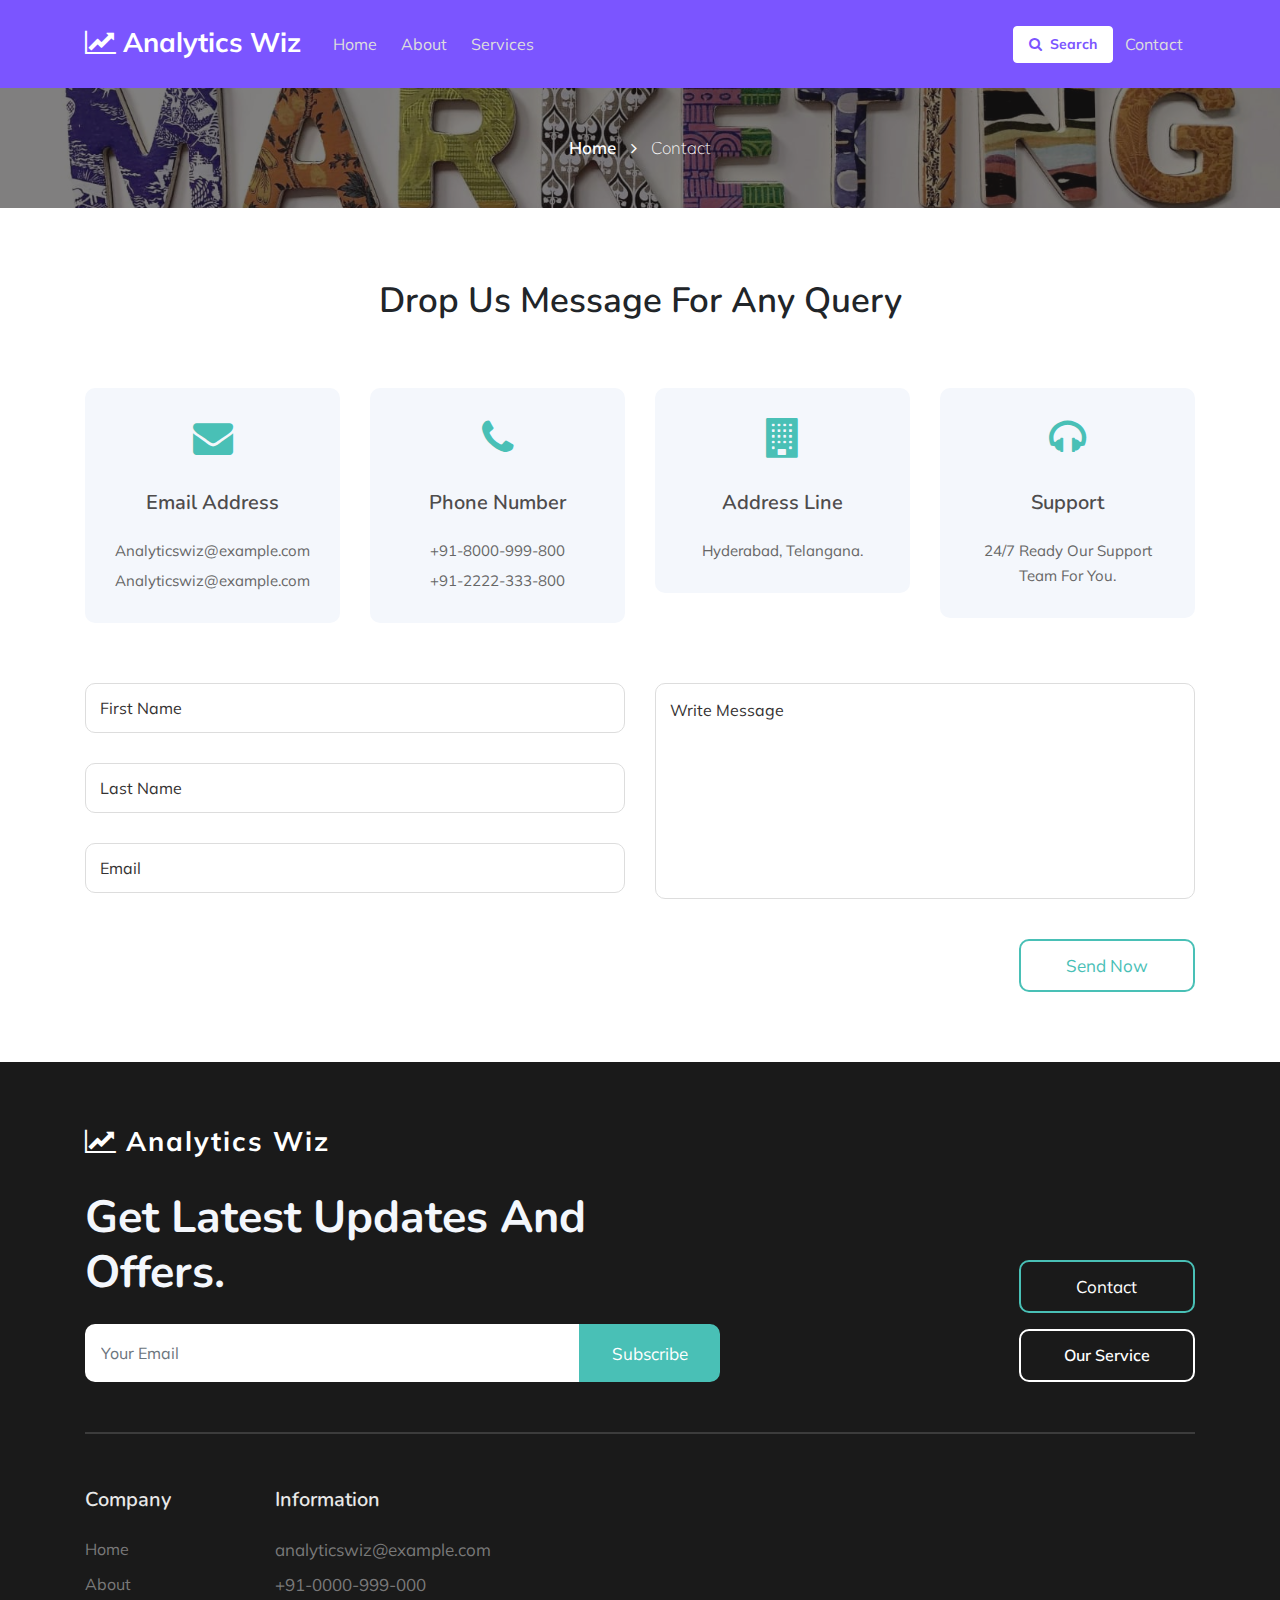
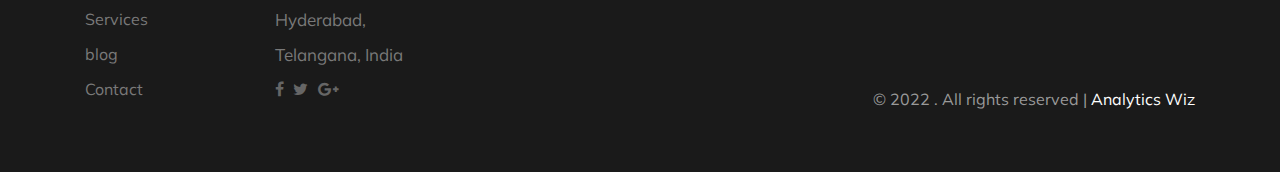
<file: contact.html>
<!doctype html>
<html lang="en">
  <head>
    <!-- Required meta tags -->
    <meta charset="utf-8">
    <meta name="viewport" content="width=device-width, initial-scale=1, shrink-to-fit=no">

    <title>Contact us</title>

    <!-- Template CSS -->
    <link rel="stylesheet" href="assets/css/style-starter.css">
    <link href="https://fonts.googleapis.com/css?family=Nunito:400,600,700&display=swap" rel="stylesheet">
    <link href="https://fonts.googleapis.com/css?family=Muli:400,600,700&display=swap" rel="stylesheet">
  </head>
  <body id="home">
<section class=" w3l-header-4 header-sticky">
        <header class="absolute-top">
            <div class="container">
            <nav class="navbar navbar-expand-lg navbar-light">
                <h1><a class="navbar-brand" href="index.html"><span class="fa fa-line-chart" aria-hidden="true"></span>
                    Analytics Wiz
                </a></h1>
                <button class="navbar-toggler bg-gradient" type="button" data-toggle="collapse"
                    data-target="#navbarNav" aria-controls="navbarNav" aria-expanded="false"
                    aria-label="Toggle navigation">
                    <span class="navbar-toggler-icon"></span>
                </button>
          
                <div class="collapse navbar-collapse" id="navbarNav">
                    <ul class="navbar-nav">
                        <li class="nav-item">
                            <a class="nav-link" href="index.html">Home <span class="sr-only">(current)</span></a>
                        </li>
                        <li class="nav-item">
                            <a class="nav-link" href="about.html">About</a>
                        </li>
                        <li class="nav-item">
                            <a class="nav-link" href="services.html">Services</a>
                        </li>
                      
                    </ul>
                    <ul class="navbar-nav search-righ">
                        <li class="nav-item" title="Search"><a href="#search" class="btn search-search"><i class="fa fa-search mr-2" aria-hidden="true"></i>Search</a></li>
                        <li class="nav-item">
                            <a class="nav-link" href="contact.html">Contact</a>
                        </li>
                    </ul>
                    <!-- search popup -->
                    <div id="search" class="pop-overlay">
                        <div class="popup">
                            <form action="#" method="GET" class="d-flex">
                                <input type="search" placeholder="Search.." name="search" required="required" autofocus>
                                <button type="submit">Search</button>
                                <a class="close" href="#">&times;</a>
                            </form>
                        </div>
                    </div>
                    <!-- /search popup -->
                </div>
            </div>
  
            </nav>
        </div>
          </header>
    </section>

    <script src="assets/js/jquery-3.3.1.min.js"></script> <!-- Common jquery plugin -->
    <!--bootstrap working-->
    <script src="assets/js/bootstrap.min.js"></script>
    <!-- //bootstrap working-->
<!-- disable body scroll which navbar is in active -->
<script>
    $(function () {
      $('.navbar-toggler').click(function () {
        $('body').toggleClass('noscroll');
      })
    });
  </script>
  <!-- disable body scroll which navbar is in active -->


<!-- breadcrumbs -->
    <section class="w3l-inner-banner-main">
        <div class="about-inner inner2">
            <div class="container seen-w3">
                <ul class="breadcrumbs-custom-path">
                    <li><a href="index.html">Home <span class="fa fa-angle-right" aria-hidden="true"></span></a></li>
                    <li class="active">Contact</li>
                </ul>
            </div>
        </div>
    </section>
<!-- breadcrumbs //-->
<section class="w3l-contact-info-main">
    <div class="contact-sec">
        <div class="container">
            <div class="main-titles-head text-center">
                <h3 class="header-name">
                    Drop us Message for any Query
                </h3> 

            </div>
            <div class="contact row">
                <!-- email -->
                <div class="col-lg-3 col-md-6 col-sm-6 contact-grids">
                    <div class="contact-gtids ">
                        <span class="fa fa-envelope" aria-hidden="true"></span>
                    <h4>Email Address</h4>
                <a href="mailto:hello@example.com">
                    <p class="contact-text-sub">Analyticswiz@example.com</p>
                </a>
                <a href="mailto:info@example.com">
                    <p class="contact-text-sub">Analyticswiz@example.com</p>
                </a>
            </div>
            </div>
            <!-- phone -->
            <div class=" col-lg-3 col-md-6 col-sm-6 contact-grids">
                <div class="contact-gtids ">
                    <span class="fa fa-phone" aria-hidden="true"></span>
                <h4>Phone Number</h4>
                <a href="tel:+7-800-999-800">
                    <p class="contact-text-sub">+91-8000-999-800</p>
                </a>
                <a href="tel:+1-222-333-800">
                    <p class="contact-text-sub">+91-2222-333-800</p>
                </a>
            </div>
            </div>
                <!-- address -->
                <div class="col-lg-3 col-md-6 col-sm-6 contact-grids">
                    <div class="contact-gtids ">
                        <span class="fa fa-building" aria-hidden="true"></span>
                    <h4>Address Line</h4>
                <p class="contact-text-sub">Hyderabad, Telangana.</p>
    
            </div>
        </div>
<!-- 24 customer service -->
                <div class="col-lg-3 col-md-6 col-sm-6 contact-grids">
                    <div class="contact-gtids ">
                        <span class="fa fa-headphones" aria-hidden="true"></span>
                    <h4>Support</h4>
                    <p class="contact-text-sub">24/7 Ready Our Support Team For You.</p>

                </div>
            </div>
            </div>
            <form method="post" class="w3layouts-contact-fm" action="https://sendmail.w3layouts.com/submitForm">
                <div class="row main-cont-sec">
                    <div class="col-lg-6 left-cont-contact">
                        <div class="form-group input-gap">
                            <input class="form-control" type="text" name="w3lName" id="w3lName" placeholder="First Name"
                                required="">
                        </div>
                        <div class="form-group input-gap">
                            <input class="form-control" type="text" name="w3lName" id="w3lName" placeholder="Last Name"
                                required="">
                        </div>
                        <div class="form-group input-gap">
                            <input class="form-control" type="email" name="w3lSender" id="w3lSender" placeholder="Email"
                                required="">
                        </div>
                    </div>
                    <div class="col-lg-6 right-cont-contact">
                        <div class="form-group">
                            <textarea class="form-control" name="w3lMessage" id="w3lMessage" placeholder="Write Message"
                                required=""></textarea>
                        </div>
                    </div>
                </div>
                <div class="form-group-2">
                    <button type="submit" class="btn action-button mt-3">Send Now</button>
                </div>
            </form>

        </div>
    </div>
    </div>
</section>
</section>
<section class="w3l-footers-20">
	<div class="footers20">
		<div class="container">
			<h2><a class="footer-logo" href="index.html">
				<span class="fa fa-line-chart mr-2"aria-hidden="true"></span>Analytics Wiz</a></h2>
			<div class=" row">
				<div class="grid-col col-lg-7 col-md-7">
					<h3>Get latest updates and offers.</h3>
					<div class="footer-subscribe mt-4">
						<form action="#" method="post" class="input-button">
							<input type="email" name="Your Email" class="form-control" placeholder="Your Email"
								required="">
							<button class="btn footer-button btn-secondary action-button">
								Subscribe
							</button>
						</form>
					</div>
				</div>
				<div class="col-lg-5 col-md-5 footer-bottom-two">
					<ul>
						<li> <a href="contact.html" class="btn action-sub-button">Contact</a></li>
						<li> <a href="services.html" class="btn logo-button top-margin mt-md-3">Our Service</a>
						</li>
					</ul>
				</div>

			</div>
			<div class="border-line-bottom"></div>
			<div class=" row">
				<div class="grids-content col-lg-2 col-md-2 col-sm-6">
					<h4>Company</h4>
					<div class="footer-nav">
						<a href="index.html" class="contact-para3">Home</a>
						<a href="about.html" class="contact-para3">About</a>
						<a href="services.html" class="contact-para3">Services</a>
						<a href="blog.html" class="contact-para3">blog</a>
						<a href="contact.html" class="contact-para3">Contact</a>
					</div>

				</div>
				<div class="grids-content col-lg-3 col-md-3 col-sm-6">
					<h4>Information</h4>
					<a href="mailto:analyticswiz@example.com">
						<p class="contact-text-sub contact-para3">analyticswiz@example.com</p>
					</a>
					<a href="tel:+7-800-999-800">
						<p class="contact-text-sub contact-para3">+91-0000-999-000</p>
					</a>
					<p class="contact-text-sub contact-para3">Hyderabad, </p>
					<p class="contact-text-sub contact-para3">Telangana, India</p>
					<div class="buttons-teams">
						<a href="#team"><span class="fa fa-facebook" aria-hidden="true"></span></a>
						<a href="#team"><span class="fa fa-twitter" aria-hidden="true"></span></a>
						<a href="#team"><span class="fa fa-google-plus" aria-hidden="true"></span></a>
					</div>
				</div>
				<div class="col-lg-7 col-md-7 col-12 copyright-grid ">
					<p class="copy-footer-29">© 2022  . All rights reserved |  <a
							href="#" target="_blank"> Analytics Wiz</a>
					</p>
				</div>
			</div>
		</div>
	</div>
	</div>
	</div>
	</div>
</section>

<!-- move top -->
<button onclick="topFunction()" id="movetop" title="Go to top">
	<span class="fa fa-angle-up"></span>
</button>
<script>
	// When the user scrolls down 20px from the top of the document, show the button
	window.onscroll = function () {
		scrollFunction()
	};

	function scrollFunction() {
		if (document.body.scrollTop > 20 || document.documentElement.scrollTop > 20) {
			document.getElementById("movetop").style.display = "block";
		} else {
			document.getElementById("movetop").style.display = "none";
		}
	}

	// When the user clicks on the button, scroll to the top of the document
	function topFunction() {
		document.body.scrollTop = 0;
		document.documentElement.scrollTop = 0;
	}
</script>
<!-- /move top -->
</body>

</html>
</file>
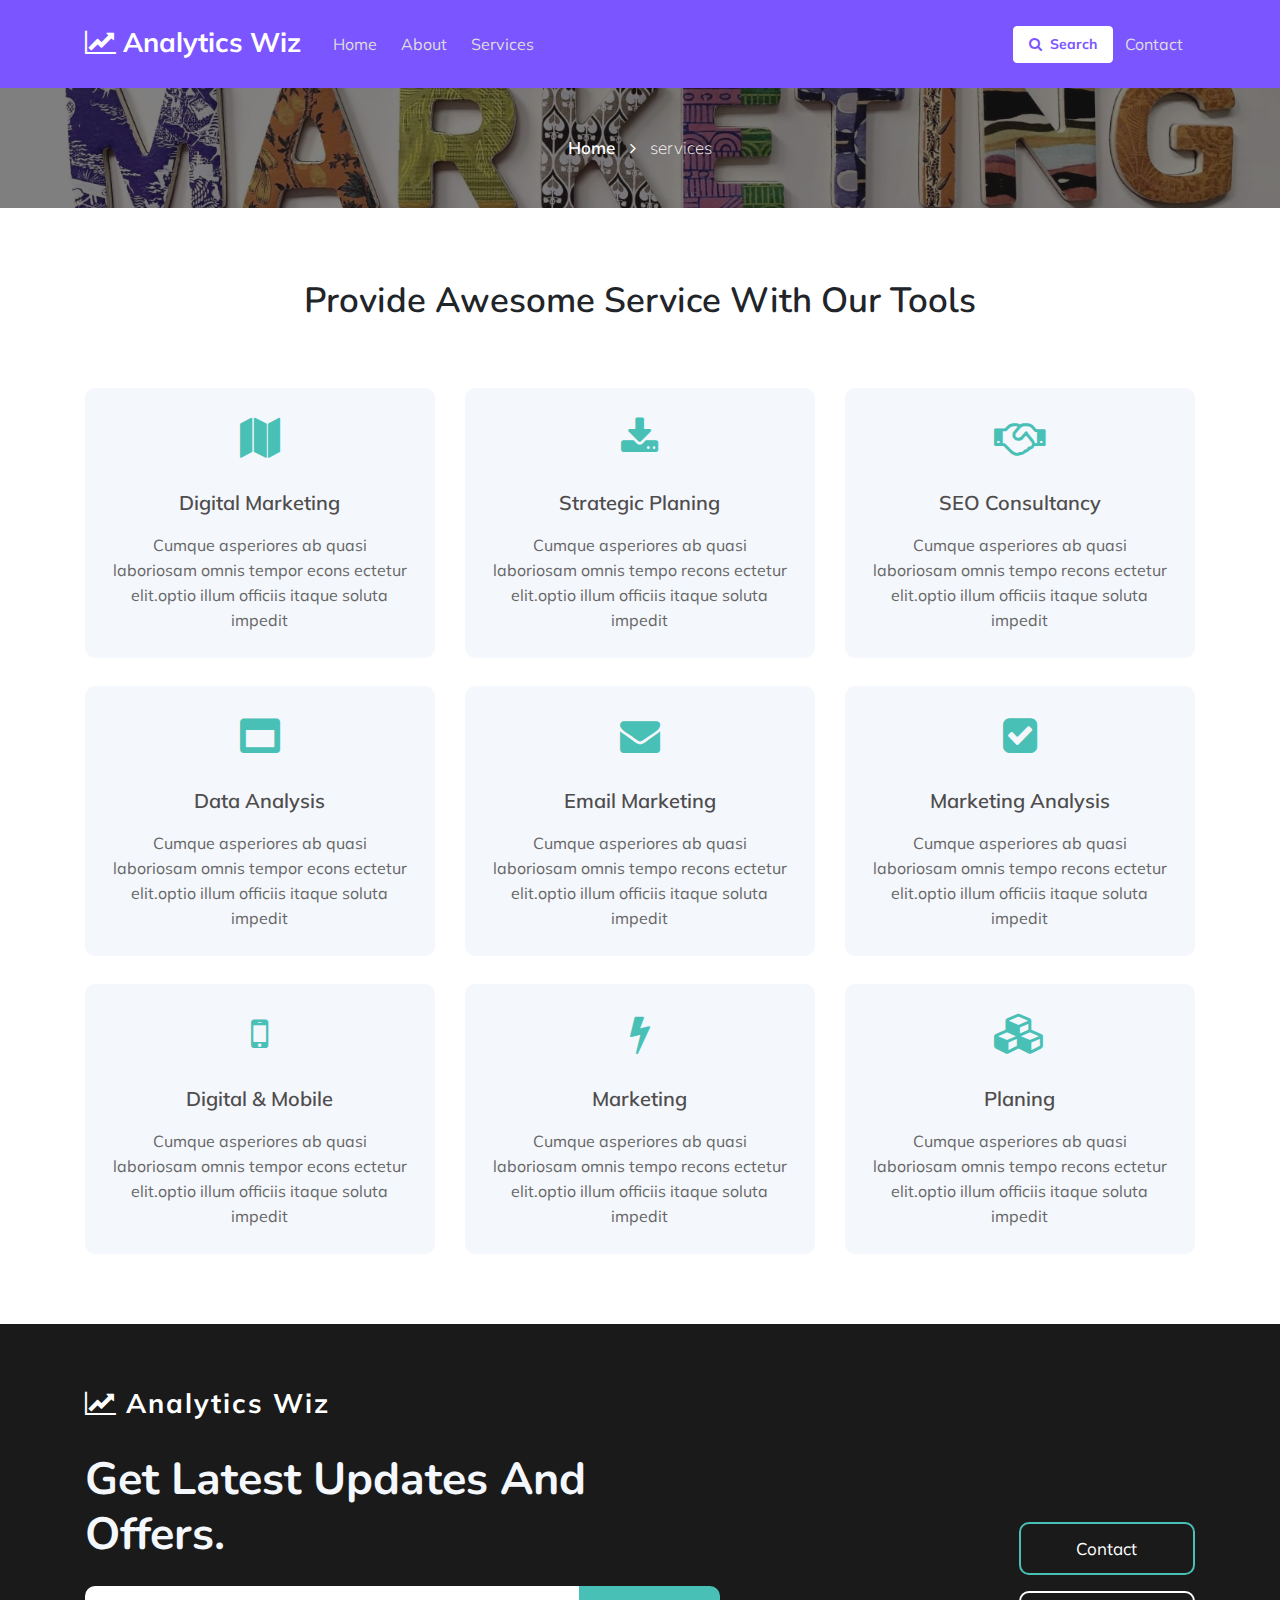
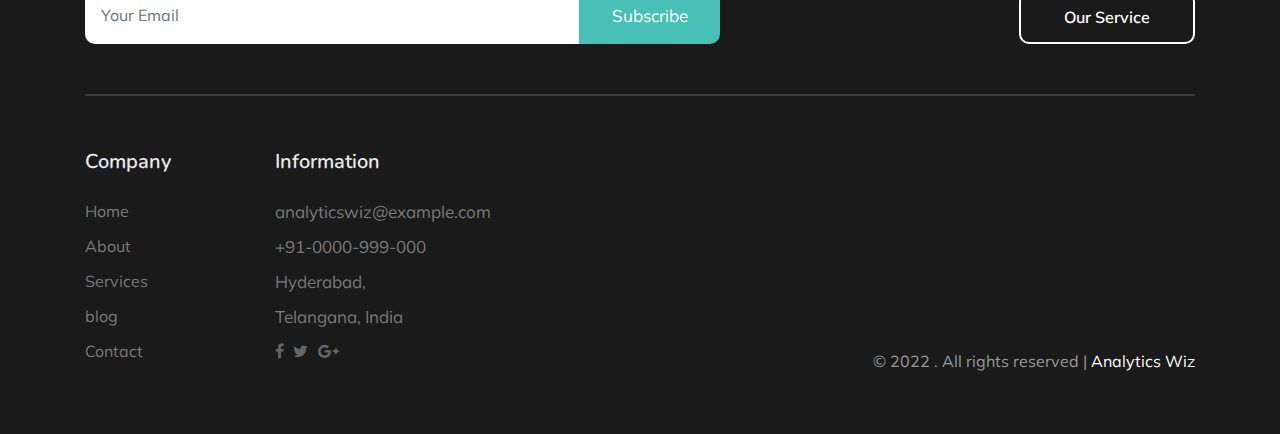
<file: services.html>
<!doctype html>
<html lang="en">
  <head>
    <!-- Required meta tags -->
    <meta charset="utf-8">
    <meta name="viewport" content="width=device-width, initial-scale=1, shrink-to-fit=no">

    <title>Analytics Wiz</title>

    <!-- Template CSS -->
    <link rel="stylesheet" href="assets/css/style-starter.css">
    <link href="https://fonts.googleapis.com/css?family=Nunito:400,600,700&display=swap" rel="stylesheet">
    <link href="https://fonts.googleapis.com/css?family=Muli:400,600,700&display=swap" rel="stylesheet">
  </head>
  <body id="home">
<section class=" w3l-header-4 header-sticky">
        <header class="absolute-top">
            <div class="container">
            <nav class="navbar navbar-expand-lg navbar-light">
                <h1><a class="navbar-brand" href="index.html"><span class="fa fa-line-chart" aria-hidden="true"></span>
                    Analytics Wiz
                </a></h1>
                <button class="navbar-toggler bg-gradient" type="button" data-toggle="collapse"
                    data-target="#navbarNav" aria-controls="navbarNav" aria-expanded="false"
                    aria-label="Toggle navigation">
                    <span class="navbar-toggler-icon"></span>
                </button>
          
                <div class="collapse navbar-collapse" id="navbarNav">
                    <ul class="navbar-nav">
                        <li class="nav-item">
                            <a class="nav-link" href="index.html">Home <span class="sr-only">(current)</span></a>
                        </li>
                        <li class="nav-item">
                            <a class="nav-link" href="about.html">About</a>
                        </li>
                        <li class="nav-item">
                            <a class="nav-link" href="services.html">Services</a>
                        </li>
                     
                    </ul>
                    <ul class="navbar-nav search-righ">
                        <li class="nav-item" title="Search"><a href="#search" class="btn search-search"><i class="fa fa-search mr-2" aria-hidden="true"></i>Search</a></li>
                        <li class="nav-item">
                            <a class="nav-link" href="contact.html">Contact</a>
                        </li>
                    </ul>
                    <!-- search popup -->
                    <div id="search" class="pop-overlay">
                        <div class="popup">
                            <form action="#" method="GET" class="d-flex">
                                <input type="search" placeholder="Search.." name="search" required="required" autofocus>
                                <button type="submit">Search</button>
                                <a class="close" href="#">&times;</a>
                            </form>
                        </div>
                    </div>
                    <!-- /search popup -->
                </div>
            </div>
  
            </nav>
        </div>
          </header>
    </section>

    <script src="assets/js/jquery-3.3.1.min.js"></script> <!-- Common jquery plugin -->
    <!--bootstrap working-->
    <script src="assets/js/bootstrap.min.js"></script>
    <!-- //bootstrap working-->
<!-- disable body scroll which navbar is in active -->
<script>
    $(function () {
      $('.navbar-toggler').click(function () {
        $('body').toggleClass('noscroll');
      })
    });
  </script>
  <!-- disable body scroll which navbar is in active -->


<!-- breadcrumbs -->
    <section class="w3l-inner-banner-main">
        <div class="about-inner inner2">
            <div class="container seen-w3">
                <ul class="breadcrumbs-custom-path">
                    <li><a href="index.html">Home <span class="fa fa-angle-right" aria-hidden="true"></span></a></li>
                    <li class="active">services</li>
                </ul>
            </div>
        </div>
    </section>
<!-- breadcrumbs //-->
<section class="w3l-features-4">
    <div class="features4-block">
        <div class="container">
            <div class="main-titles-head text-center">

                <h3 class="header-name">
                    Provide Awesome Service With Our Tools
                </h3>
            </div>
            <div class="features-effect row text-center">
                <div class="grids-effect-2 col-lg-4 col-md-6 col-sm-6">

                    <div class="back-color">
                        <span class="fa fa-map" aria-hidden="true"></span>
                        <h4><a href="about.html" class="title-head">Digital Marketing</a></h4>
                        <p class="para">Cumque asperiores ab quasi laboriosam omnis tempor econs ectetur elit.optio
                            illum officiis itaque
                            soluta impedit </p>
                    </div>
                </div>
                <div class=" grids-effect-2 col-lg-4 col-md-6 col-sm-6">
                    <div class="back-color">
                        <span class="fa fa-download" aria-hidden="true"></span>
                        <h4><a href="about.html" class="title-head">Strategic Planing</a></h4>
                        <p class="para">Cumque asperiores ab quasi laboriosam omnis tempo recons ectetur elit.optio
                            illum officiis itaque
                            soluta impedit </p>
                    </div>
                </div>
                <div class="grids-effect-2 col-lg-4 col-md-6 col-sm-6">
                    <div class="back-color">
                        <span class="fa fa-handshake-o" aria-hidden="true"></span>
                        <h4><a href="about.html" class="title-head">SEO Consultancy</a></h4>
                        <p class="para">Cumque asperiores ab quasi laboriosam omnis tempo recons ectetur elit.optio
                            illum officiis itaque
                            soluta impedit</p>
                    </div>
                </div>
                <div class="grids-effect-2 col-lg-4 col-md-6 col-sm-6 mt-4 pt-1">
                    <div class="back-color">
                        <span class="fa fa-window-maximize" aria-hidden="true"></span>
                        <h4><a href="about.html" class="title-head">Data Analysis
                            </a></h4>
                        <p class="para">Cumque asperiores ab quasi laboriosam omnis tempor econs ectetur elit.optio
                            illum officiis itaque
                            soluta impedit </p>
                    </div>
                </div>
                <div class=" grids-effect-2 col-lg-4 col-md-6 col-sm-6 mt-4 pt-1">
                    <div class="back-color">
                        <span class="fa fa-envelope" aria-hidden="true"></span>
                        <h4><a href="about.html" class="title-head">Email Marketing</a></h4>
                        <p class="para">Cumque asperiores ab quasi laboriosam omnis tempo recons ectetur elit.optio
                            illum officiis itaque
                            soluta impedit </p>
                    </div>
                </div>
                <div class="grids-effect-2 col-lg-4 col-md-6 col-sm-6 mt-4 pt-1 ">
                    <div class="back-color">
                        <span class="fa fa-check-square" aria-hidden="true"></span>
                        <h4><a href="about.html" class="title-head">Marketing Analysis</a></h4>
                        <p class="para">Cumque asperiores ab quasi laboriosam omnis tempo recons ectetur elit.optio
                            illum officiis itaque
                            soluta impedit </p>
                    </div>
                </div>
                <div class="grids-effect-2 col-lg-4 col-md-6 col-sm-6 mt-4 pt-1">
                    <div class="back-color">
                        <span class="fa fa-mobile" aria-hidden="true"></span>
                        <h4><a href="about.html" class="title-head">Digital &amp; Mobile</a></h4>
                        <p class="para">Cumque asperiores ab quasi laboriosam omnis tempor econs ectetur elit.optio
                            illum officiis itaque
                            soluta impedit </p>
                    </div>
                </div>
                <div class="grids-effect-2 col-lg-4 col-md-6 col-sm-6 mt-4 pt-1 ">
                    <div class="back-color">
                        <span class="fa fa-bolt" aria-hidden="true"></span>
                        <h4><a href="about.html" class="title-head"> Marketing</a></h4>
                        <p class="para">Cumque asperiores ab quasi laboriosam omnis tempo recons ectetur elit.optio
                            illum officiis itaque
                            soluta impedit </p>
                    </div>
                </div>
                <div class="grids-effect-2 col-lg-4 col-md-6 col-sm-6 mt-4 pt-1 ">
                    <div class="back-color">
                        <span class="fa fa-cubes" aria-hidden="true"></span>
                        <h4><a href="about.html" class="title-head">Planing</a></h4>
                        <p class="para">Cumque asperiores ab quasi laboriosam omnis tempo recons ectetur elit.optio
                            illum officiis itaque
                            soluta impedit </p>
                    </div>
                </div>
            </div>
        </div>
    </div>
</section>
</section>
<section class="w3l-footers-20">
	<div class="footers20">
		<div class="container">
			<h2><a class="footer-logo" href="index.html">
				<span class="fa fa-line-chart mr-2"aria-hidden="true"></span>Analytics Wiz</a></h2>
			<div class=" row">
				<div class="grid-col col-lg-7 col-md-7">
					<h3>Get latest updates and offers.</h3>
					<div class="footer-subscribe mt-4">
						<form action="#" method="post" class="input-button">
							<input type="email" name="Your Email" class="form-control" placeholder="Your Email"
								required="">
							<button class="btn footer-button btn-secondary action-button">
								Subscribe
							</button>
						</form>
					</div>
				</div>
				<div class="col-lg-5 col-md-5 footer-bottom-two">
					<ul>
						<li> <a href="contact.html" class="btn action-sub-button">Contact</a></li>
						<li> <a href="services.html" class="btn logo-button top-margin mt-md-3">Our Service</a>
						</li>
					</ul>
				</div>

			</div>
			<div class="border-line-bottom"></div>
			<div class=" row">
				<div class="grids-content col-lg-2 col-md-2 col-sm-6">
					<h4>Company</h4>
					<div class="footer-nav">
						<a href="index.html" class="contact-para3">Home</a>
						<a href="about.html" class="contact-para3">About</a>
						<a href="services.html" class="contact-para3">Services</a>
						<a href="blog.html" class="contact-para3">blog</a>
						<a href="contact.html" class="contact-para3">Contact</a>
					</div>

				</div>
				<div class="grids-content col-lg-3 col-md-3 col-sm-6">
					<h4>Information</h4>
					<a href="mailto:hello@example.com">
						<p class="contact-text-sub contact-para3">analyticswiz@example.com</p>
					</a>
					<a href="tel:+7-800-999-800">
						<p class="contact-text-sub contact-para3">+91-0000-999-000</p>
					</a>
					<p class="contact-text-sub contact-para3">Hyderabad, </p>
					<p class="contact-text-sub contact-para3">Telangana, India</p>
					<div class="buttons-teams">
						<a href="#team"><span class="fa fa-facebook" aria-hidden="true"></span></a>
						<a href="#team"><span class="fa fa-twitter" aria-hidden="true"></span></a>
						<a href="#team"><span class="fa fa-google-plus" aria-hidden="true"></span></a>
					</div>
				</div>
				<div class="col-lg-7 col-md-7 col-12 copyright-grid ">
					<p class="copy-footer-29">© 2022  . All rights reserved |  <a
							href="#" target="_blank"> Analytics Wiz</a>
					</p>
				</div>
			</div>
		</div>
	</div>
	</div>
	</div>
	</div>
</section>

<!-- move top -->
<button onclick="topFunction()" id="movetop" title="Go to top">
	<span class="fa fa-angle-up"></span>
</button>
<script>
	// When the user scrolls down 20px from the top of the document, show the button
	window.onscroll = function () {
		scrollFunction()
	};

	function scrollFunction() {
		if (document.body.scrollTop > 20 || document.documentElement.scrollTop > 20) {
			document.getElementById("movetop").style.display = "block";
		} else {
			document.getElementById("movetop").style.display = "none";
		}
	}

	// When the user clicks on the button, scroll to the top of the document
	function topFunction() {
		document.body.scrollTop = 0;
		document.documentElement.scrollTop = 0;
	}
</script>
<!-- /move top -->
</body>

</html>
</file>
